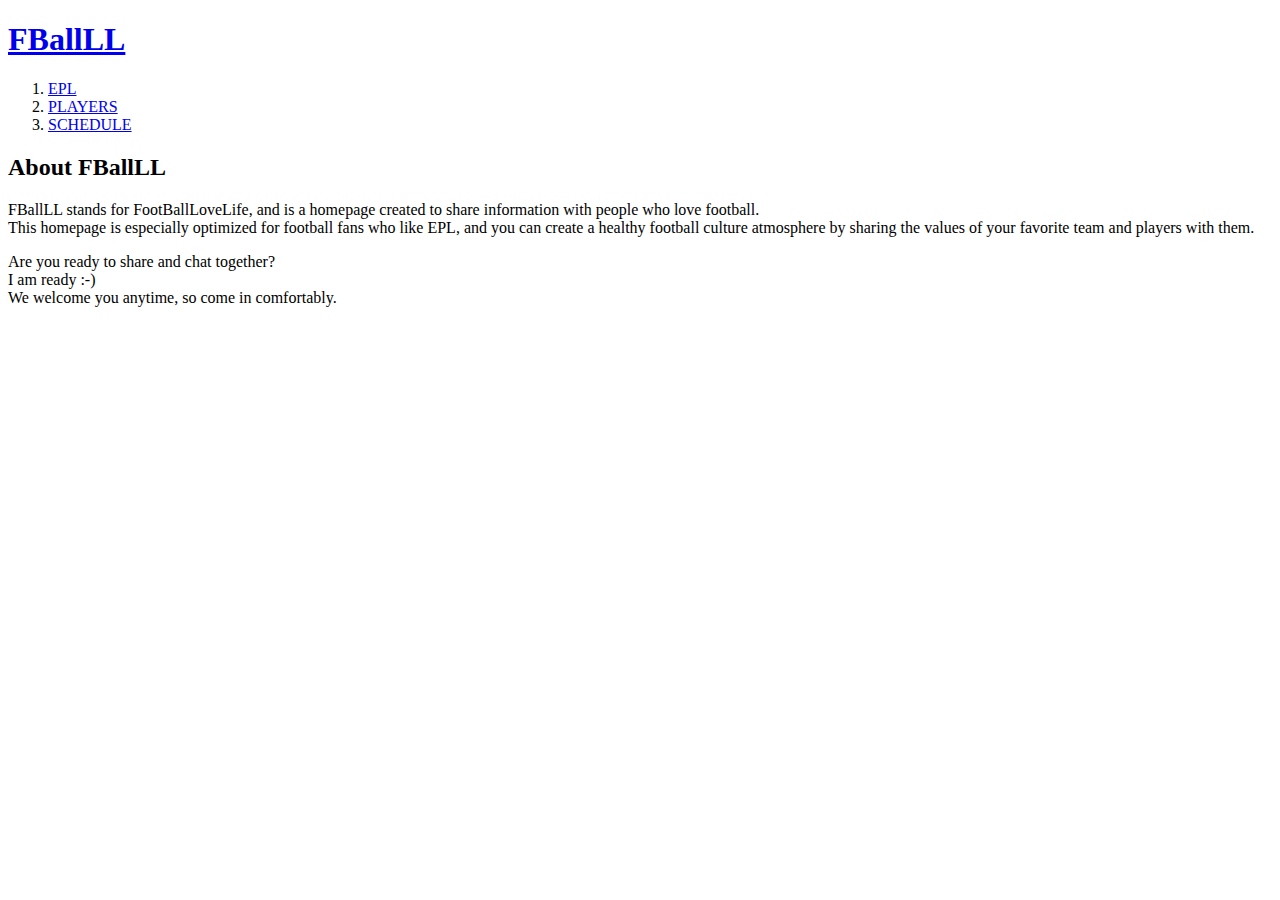
<file: index12.html>
<!doctype html>
<html>
<head>
<title>FBallL_FootBallLoveLife</title>
<meta charset="utf-8">
</head>

<body>
<h1><a href="index.html">FBallLL</a></h1>
<ol>
<li><a href="1.html">EPL</a></li>
<li><a href="2.html">PLAYERS</a></li>
<li><a href="3.html">SCHEDULE</a></li>
</ol>

  <h2>About FBallLL</h2>
  <p>FBallLL stands for FootBallLoveLife, and is a homepage created to share
  information with people who love football.<br>
  This homepage is especially optimized for football fans who like EPL, and you
  can create a healthy football culture atmosphere by sharing the values ​​of
  your favorite team and players with them.<br></p>
  <p>Are you ready to share and chat together?<br>
  I am ready :-)<br>
  We welcome you anytime, so come in comfortably.</p>
  <p>
     <div id="disqus_thread"></div>
<script>
    /**
    *  RECOMMENDED CONFIGURATION VARIABLES: EDIT AND UNCOMMENT THE SECTION BELOW TO INSERT DYNAMIC VALUES FROM YOUR PLATFORM OR CMS.
    *  LEARN WHY DEFINING THESE VARIABLES IS IMPORTANT: https://disqus.com/admin/universalcode/#configuration-variables    */
    /*
    var disqus_config = function () {
    this.page.url = PAGE_URL;  // Replace PAGE_URL with your page's canonical URL variable
    this.page.identifier = PAGE_IDENTIFIER; // Replace PAGE_IDENTIFIER with your page's unique identifier variable
    };
    */
    (function() { // DON'T EDIT BELOW THIS LINE
    var d = document, s = d.createElement('script');
    s.src = 'https://index-wta6cibvfx.disqus.com/embed.js';
    s.setAttribute('data-timestamp', +new Date());
    (d.head || d.body).appendChild(s);
    })();
</script>
<noscript>Please enable JavaScript to view the <a href="https://disqus.com/?ref_noscript">comments powered by Disqus.</a></noscript>
  </p>

</body>
</html>
</file>
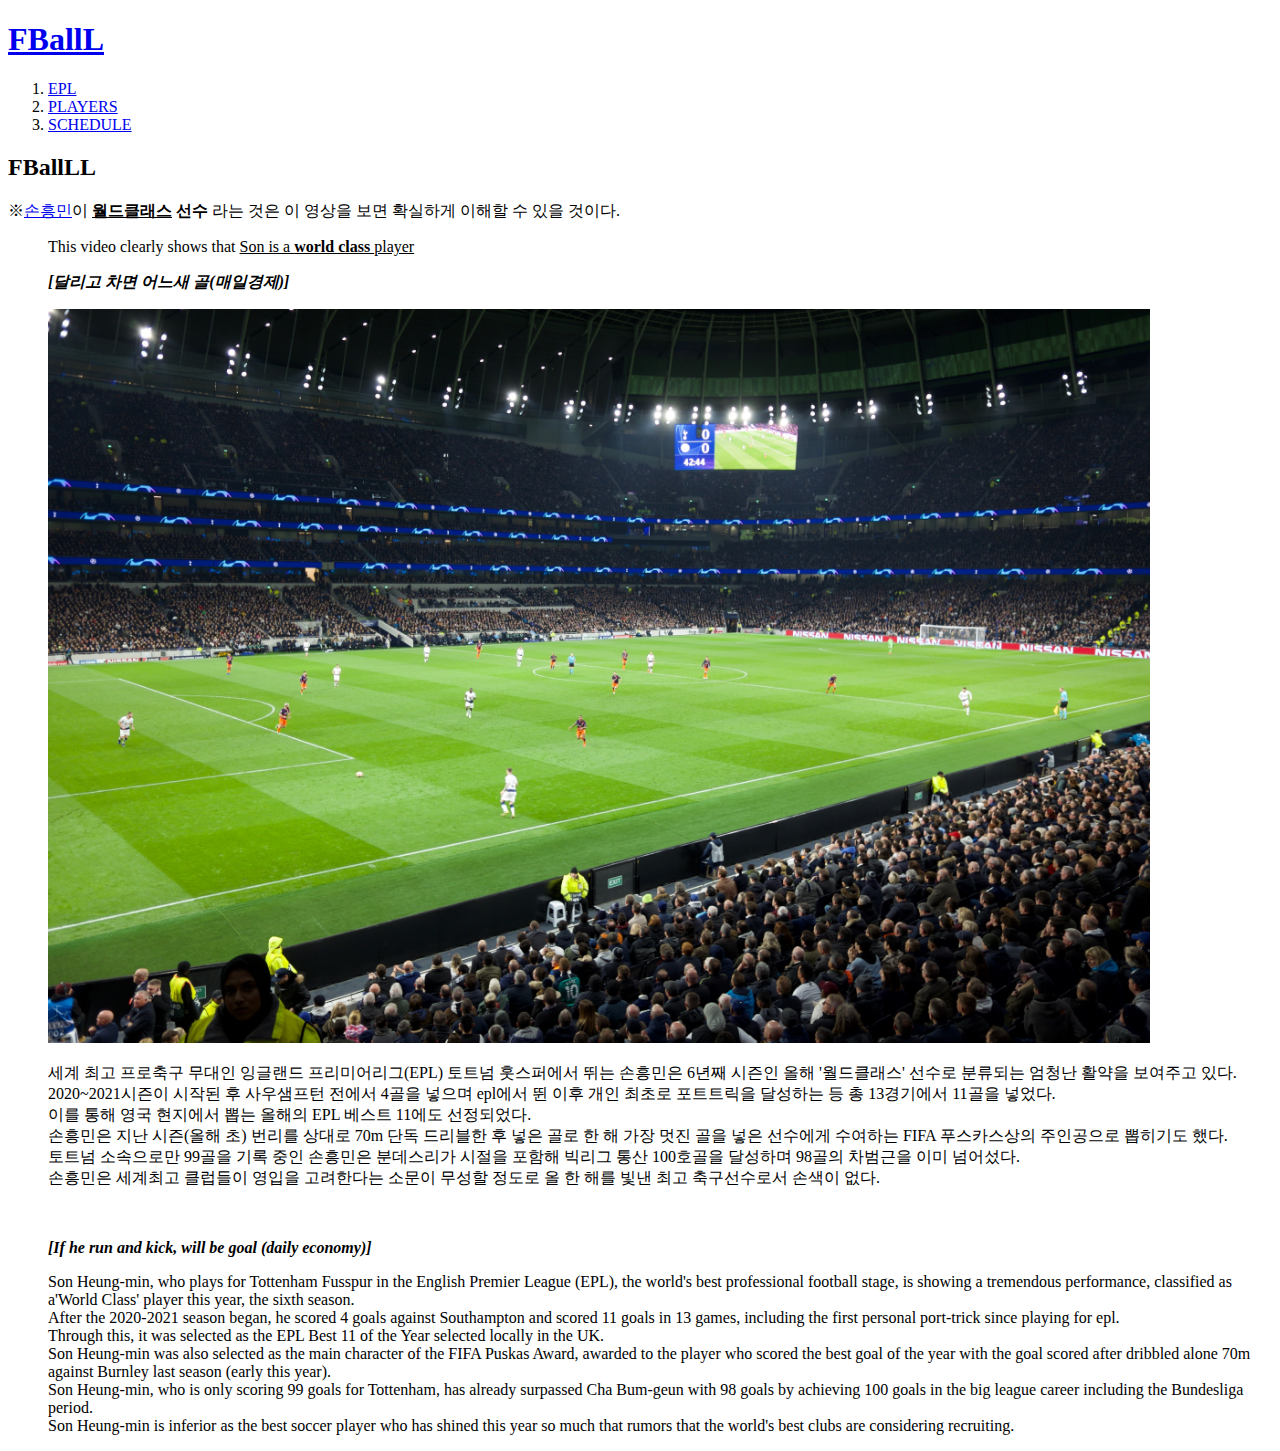
<file: 설빈이연습.html>
<!doctype html>
<html>
<head>
<title>FBallL_WEB</title>
<meta charset="utf-8">
</head>

<body>
<h1><a href="index12.html" target="_blank">FBallL</a></h1>
<ol>
<li><a href="설빈이연습1.html" target="_blank">EPL</a></li>
<li><a href="설빈이연습2.html"target="_blank">PLAYERS</a></li>
<li><a href="설빈이연습3.html"target="_blank">SCHEDULE</a></li>
</ol>

  <h2>FBallLL</h2>

  ※<a href="https://search.naver.com/search.naver?sm=tab_hty.top&where=nexearch&query=%EC%86%90%ED%9D%A5%EB%AF%BC&oquery=%EC%9C%A0%ED%8A%9C%EB%B8%8C&tqi=U%2BJYWlp0JXossf3CRElssssssXl-052828" target="_blank" title="about SON">손흥민</a>이 <strong><u>월드클래스</u> 선수 </strong>라는 것은 이 영상을 보면 확실하게 이해할 수 있을 것이다.
  <ul>This video clearly shows that <u>Son is a <strong>world class </strong> player</u>

  <p><em><strong>[달리고 차면 어느새 골(매일경제)]</strong></em></p>
  <img src="spus.jpg" width="90%">
  <p>세계 최고 프로축구 무대인 잉글랜드 프리미어리그(EPL) 토트넘 훗스퍼에서 뛰는 손흥민은
   6년째 시즌인 올해 '월드클래스' 선수로 분류되는 엄청난 활약을 보여주고 있다.<br>
  2020~2021시즌이 시작된 후 사우샘프턴 전에서 4골을 넣으며 epl에서 뛴 이후 개인 최초로
  포트트릭을 달성하는 등 총 13경기에서 11골을 넣었다.<br>
  이를 통해 영국 현지에서 뽑는 올해의 EPL 베스트 11에도 선정되었다.<br>
   손흥민은 지난 시즌(올해 초) 번리를 상대로 70m 단독 드리블한 후 넣은 골로 한 해 가장
   멋진 골을 넣은 선수에게 수여하는 FIFA 푸스카스상의 주인공으로 뽑히기도 했다.<br>
  토트넘 소속으로만 99골을 기록 중인 손흥민은 분데스리가 시절을 포함해 빅리그 통산
  100호골을 달성하며 98골의 차범근을 이미 넘어섰다.<br>
   손흥민은 세계최고 클럽들이 영입을 고려한다는 소문이 무성할 정도로 올 한 해를 빛낸
   최고 축구선수로서 손색이 없다.</p>
   <p style="margin-top:50px;"><em><strong>[If he run and kick, will be goal (daily economy)]</strong></em></p>
  <p>Son Heung-min, who plays for Tottenham Fusspur in the English Premier League
  (EPL), the world's best professional football stage, is showing a tremendous
   performance, classified as a'World Class' player this year, the sixth season.<br>
  After the 2020-2021 season began, he scored 4 goals against Southampton and
  scored 11 goals in 13 games, including the first personal port-trick since playing for epl.<br>
  Through this, it was selected as the EPL Best 11 of the Year selected locally in the UK.<br>
   Son Heung-min was also selected as the main character of the FIFA Puskas Award,
   awarded to the player who scored the best goal of the year with the goal scored
   after dribbled alone 70m against Burnley last season (early this year).<br>
  Son Heung-min, who is only scoring 99 goals for Tottenham, has already surpassed
  Cha Bum-geun with 98 goals by achieving 100 goals in the big league career including the Bundesliga period.<br>
   Son Heung-min is inferior as the best soccer player who has shined this year
    so much that rumors that the world's best clubs are considering recruiting.</p>
  </body>
  </html>

</body>
</html>
</file>
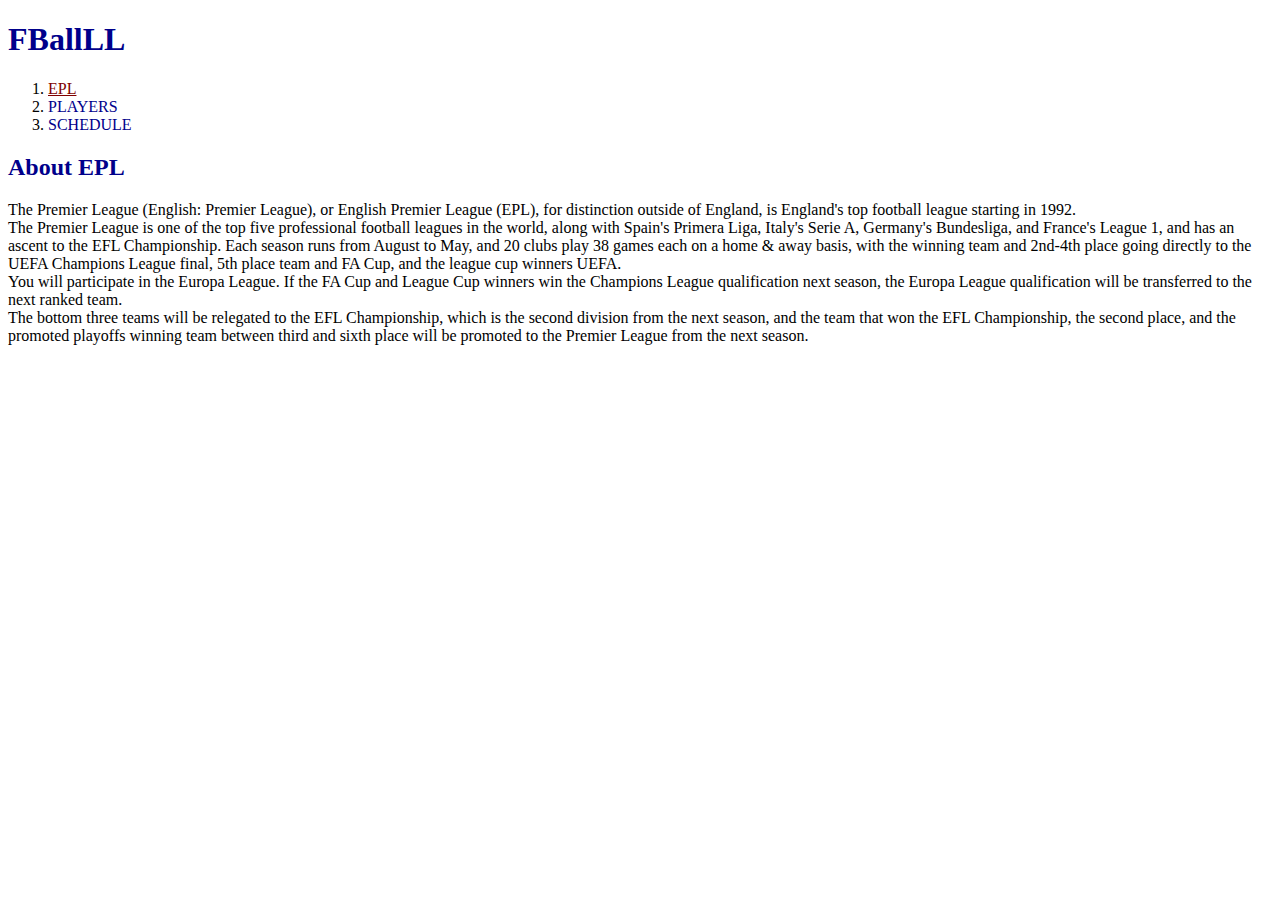
<file: 설빈이연습1.html>
<!doctype html>
<html>
<head>
    <link rel="shortcut icon" type="image⁄x-icon" href="공.jpg">
<title>FBallL_EPL</title>
<meta charset="utf-8">
    
    <!-- Global site tag (gtag.js) - Google Analytics -->
<script async src="https://www.googletagmanager.com/gtag/js?id=G-LBS4XCCERK"></script>
<script>
  window.dataLayer = window.dataLayer || [];
  function gtag(){dataLayer.push(arguments);}
  gtag('js', new Date());

  gtag('config', 'G-LBS4XCCERK');
</script>
    <style>
 a{
  color:darkblue;
  text-decoration: none;

 }
</style>
</head>

<body>
<h1><a href="index.html">FBallLL</a></h1>
<ol>
<li><a href="설빈이연습1.html" style="color:maroon; text-decoration:underline;">EPL</a></li>
<li><a href="설빈이연습2.html">PLAYERS</a></li>
<li><a href="설빈이연습3.html">SCHEDULE</a></li>
</ol>

  <h2><a href="https://www.premierleague.com/" target="_blank" title="EPL homepage">About EPL</a></h2>
<p>
The Premier League (English: Premier League), or English Premier League (EPL),
for distinction outside of England, is England's top football league starting in 1992.<br>
The Premier League is one of the top five professional football leagues in the world,
along with Spain's Primera Liga, Italy's Serie A, Germany's Bundesliga, and
France's League 1, and has an ascent to the EFL Championship. Each season runs
from August to May, and 20 clubs play 38 games each on a home & away basis,
with the winning team and 2nd-4th place going directly to the UEFA Champions
League final, 5th place team and FA Cup, and the league cup winners UEFA.<br>
You will participate in the Europa League. If the FA Cup and League Cup
winners win the Champions League qualification next season, the Europa League
qualification will be transferred to the next ranked team.<br> The bottom three
teams will be relegated to the EFL Championship, which is the second division
from the next season, and the team that won the EFL Championship, the second place,
and the promoted playoffs winning team between third and sixth place will be promoted to the Premier League from the next season.<br>
</p>
  <p>
     <div id="disqus_thread"></div>
<script>
    /**
    *  RECOMMENDED CONFIGURATION VARIABLES: EDIT AND UNCOMMENT THE SECTION BELOW TO INSERT DYNAMIC VALUES FROM YOUR PLATFORM OR CMS.
    *  LEARN WHY DEFINING THESE VARIABLES IS IMPORTANT: https://disqus.com/admin/universalcode/#configuration-variables    */
    /*
    var disqus_config = function () {
    this.page.url = PAGE_URL;  // Replace PAGE_URL with your page's canonical URL variable
    this.page.identifier = PAGE_IDENTIFIER; // Replace PAGE_IDENTIFIER with your page's unique identifier variable
    };
    */
    (function() { // DON'T EDIT BELOW THIS LINE
    var d = document, s = d.createElement('script');
    s.src = 'https://index-wta6cibvfx.disqus.com/embed.js';
    s.setAttribute('data-timestamp', +new Date());
    (d.head || d.body).appendChild(s);
    })();
</script>
<noscript>Please enable JavaScript to view the <a href="https://disqus.com/?ref_noscript">comments powered by Disqus.</a></noscript>
     </p>
     <!--Start of Tawk.to Script-->
<script type="text/javascript">
var Tawk_API=Tawk_API||{}, Tawk_LoadStart=new Date();
(function(){
var s1=document.createElement("script"),s0=document.getElementsByTagName("script")[0];
s1.async=true;
s1.src='https://embed.tawk.to/5ff2b27ddf060f156a941255/1er60iet5';
s1.charset='UTF-8';
s1.setAttribute('crossorigin','*');
s0.parentNode.insertBefore(s1,s0);
})();
</script>
<!--End of Tawk.to Script-->
 


</body>
</html>
</file>
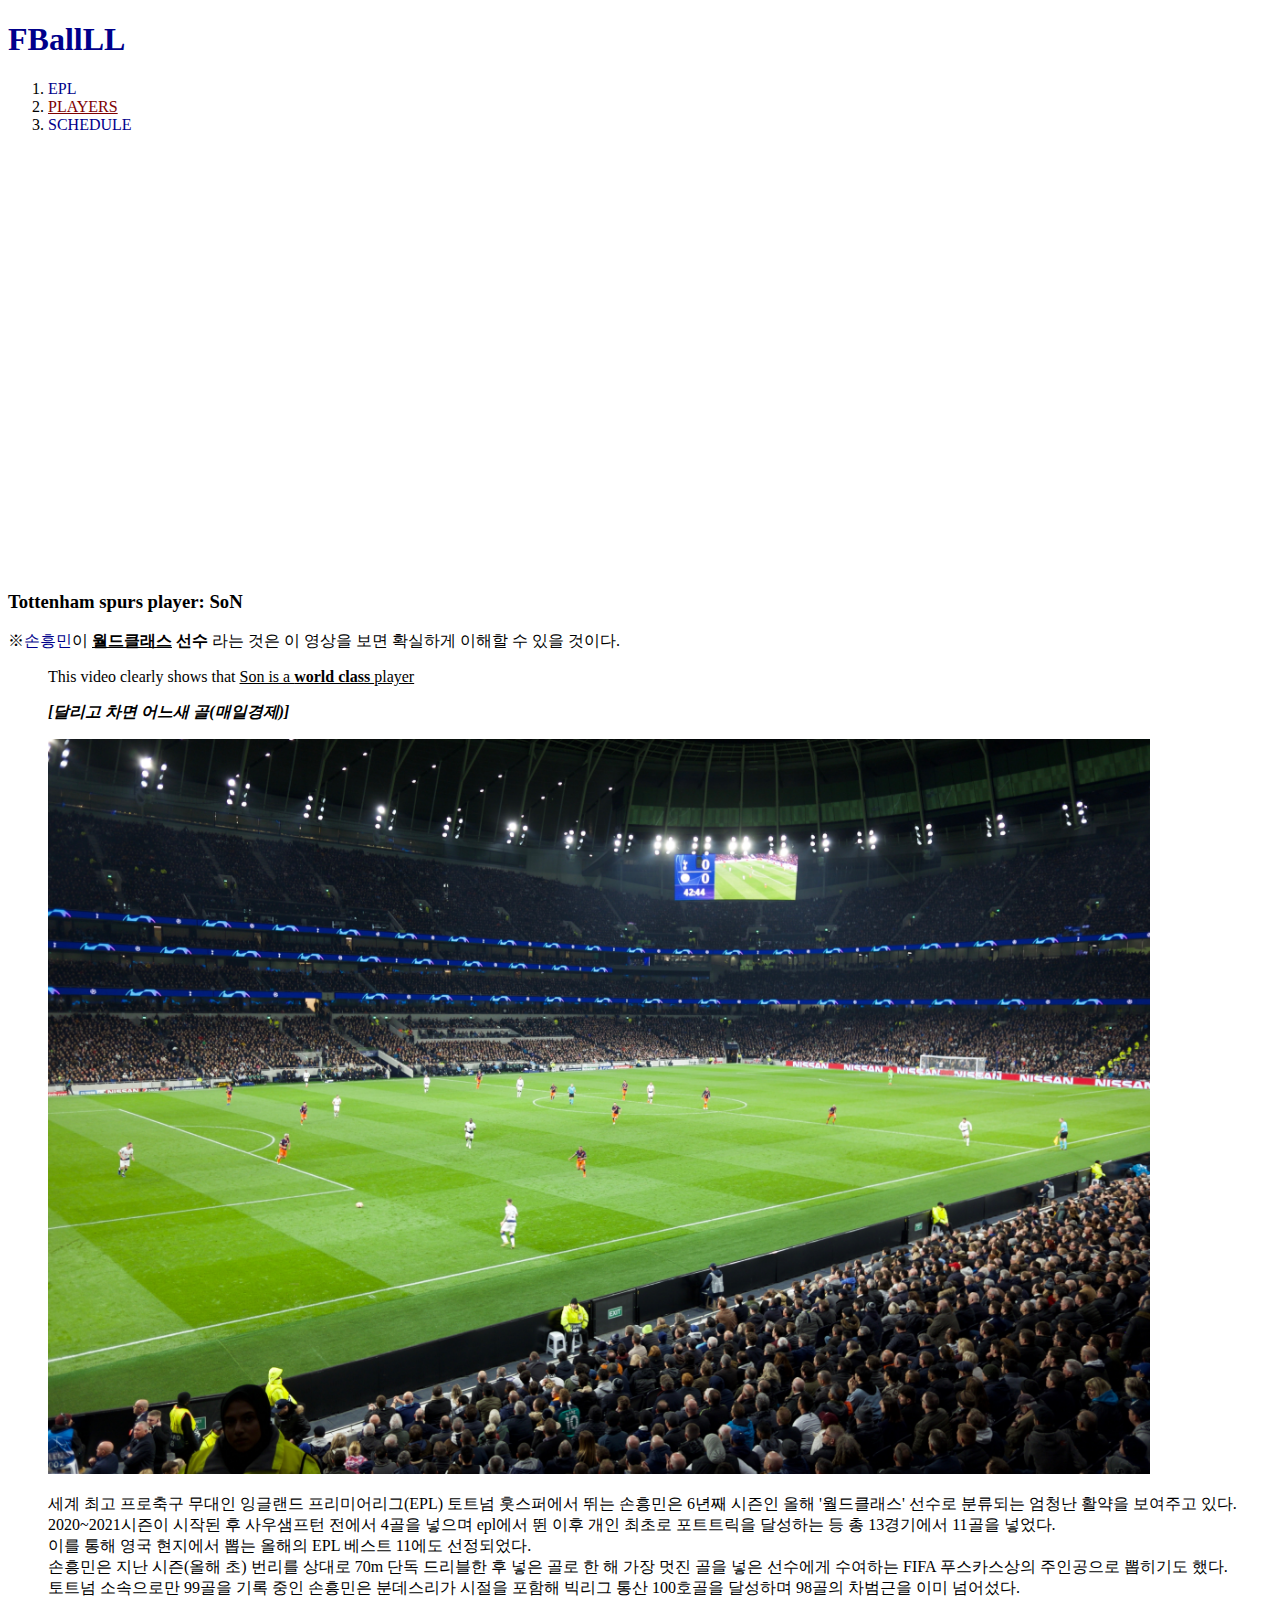
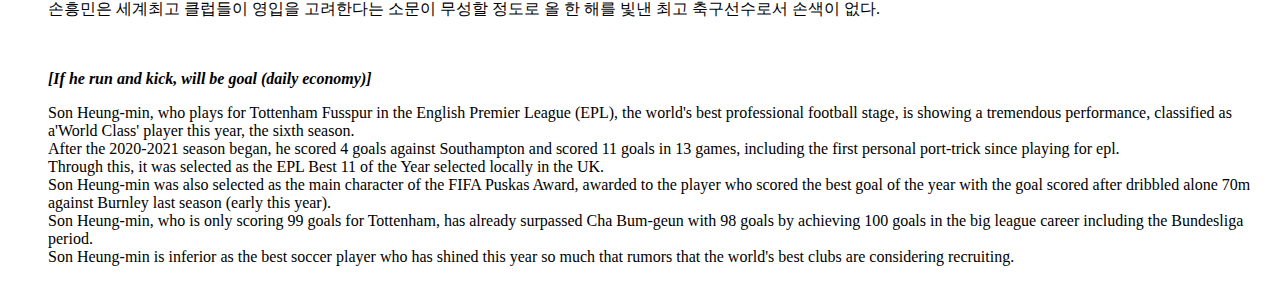
<file: 설빈이연습2.html>
<!doctype html>
<html>
<head>
    <link rel="shortcut icon" type="image⁄x-icon" href="공.jpg">
<title>FBallLL_Players</title>
<meta charset="utf-8">
    <!-- Global site tag (gtag.js) - Google Analytics -->
<script async src="https://www.googletagmanager.com/gtag/js?id=G-LBS4XCCERK"></script>
<script>
  window.dataLayer = window.dataLayer || [];
  function gtag(){dataLayer.push(arguments);}
  gtag('js', new Date());

  gtag('config', 'G-LBS4XCCERK');
</script>
    <style>
 a{
  color:darkblue;
  text-decoration: none;

 }
</style>
</head>

<body>
<h1><a href="index12.html">FBallLL</a></h1>
<ol>
<li><a href="설빈이연습1.html">EPL</a></li>
<li><a href="설빈이연습2.html" style="color:maroon; text-decoration:underline;">PLAYERS</a></li>
<li><a href="설빈이연습3.html">SCHEDULE</a></li>
</ol>
<p>
  <iframe width="743" height="418" src="https://www.youtube.com/embed/gWOe_NCgU7g"
   frameborder="0" allow="accelerometer; autoplay; clipboard-write; encrypted-media; gyroscope; picture-in-picture" allowfullscreen></iframe>
</P>

  <h3>Tottenham spurs player: SoN</h3>

※<a href="https://search.naver.com/search.naver?sm=tab_hty.top&where=nexearch&query=%EC%86%90%ED%9D%A5%EB%AF%BC&oquery=%EC%9C%A0%ED%8A%9C%EB%B8%8C&tqi=U%2BJYWlp0JXossf3CRElssssssXl-052828" target="_blank" title="about SON">손흥민</a>이 <strong><u>월드클래스</u> 선수 </strong>라는 것은 이 영상을 보면 확실하게 이해할 수 있을 것이다.
<ul>This video clearly shows that <u>Son is a <strong>world class </strong> player</u>

<p><em><strong>[달리고 차면 어느새 골(매일경제)]</strong></em></p>
<img src="spus.jpg" width="90%">
<p>세계 최고 프로축구 무대인 잉글랜드 프리미어리그(EPL) 토트넘 훗스퍼에서 뛰는 손흥민은
 6년째 시즌인 올해 '월드클래스' 선수로 분류되는 엄청난 활약을 보여주고 있다.<br>
2020~2021시즌이 시작된 후 사우샘프턴 전에서 4골을 넣으며 epl에서 뛴 이후 개인 최초로
포트트릭을 달성하는 등 총 13경기에서 11골을 넣었다.<br>
이를 통해 영국 현지에서 뽑는 올해의 EPL 베스트 11에도 선정되었다.<br>
 손흥민은 지난 시즌(올해 초) 번리를 상대로 70m 단독 드리블한 후 넣은 골로 한 해 가장
 멋진 골을 넣은 선수에게 수여하는 FIFA 푸스카스상의 주인공으로 뽑히기도 했다.<br>
토트넘 소속으로만 99골을 기록 중인 손흥민은 분데스리가 시절을 포함해 빅리그 통산
100호골을 달성하며 98골의 차범근을 이미 넘어섰다.<br>
 손흥민은 세계최고 클럽들이 영입을 고려한다는 소문이 무성할 정도로 올 한 해를 빛낸
 최고 축구선수로서 손색이 없다.</p>
 <p style="margin-top:50px;"><em><strong>[If he run and kick, will be goal (daily economy)]</strong></em></p>
<p>Son Heung-min, who plays for Tottenham Fusspur in the English Premier League
(EPL), the world's best professional football stage, is showing a tremendous
 performance, classified as a'World Class' player this year, the sixth season.<br>
After the 2020-2021 season began, he scored 4 goals against Southampton and
scored 11 goals in 13 games, including the first personal port-trick since playing for epl.<br>
Through this, it was selected as the EPL Best 11 of the Year selected locally in the UK.<br>
 Son Heung-min was also selected as the main character of the FIFA Puskas Award,
 awarded to the player who scored the best goal of the year with the goal scored
 after dribbled alone 70m against Burnley last season (early this year).<br>
Son Heung-min, who is only scoring 99 goals for Tottenham, has already surpassed
Cha Bum-geun with 98 goals by achieving 100 goals in the big league career including the Bundesliga period.<br>
 Son Heung-min is inferior as the best soccer player who has shined this year
  so much that rumors that the world's best clubs are considering recruiting.</p>
  <p>
     <div id="disqus_thread"></div>
<script>
    /**
    *  RECOMMENDED CONFIGURATION VARIABLES: EDIT AND UNCOMMENT THE SECTION BELOW TO INSERT DYNAMIC VALUES FROM YOUR PLATFORM OR CMS.
    *  LEARN WHY DEFINING THESE VARIABLES IS IMPORTANT: https://disqus.com/admin/universalcode/#configuration-variables    */
    /*
    var disqus_config = function () {
    this.page.url = PAGE_URL;  // Replace PAGE_URL with your page's canonical URL variable
    this.page.identifier = PAGE_IDENTIFIER; // Replace PAGE_IDENTIFIER with your page's unique identifier variable
    };
    */
    (function() { // DON'T EDIT BELOW THIS LINE
    var d = document, s = d.createElement('script');
    s.src = 'https://index-wta6cibvfx.disqus.com/embed.js';
    s.setAttribute('data-timestamp', +new Date());
    (d.head || d.body).appendChild(s);
    })();
</script>
<noscript>Please enable JavaScript to view the <a href="https://disqus.com/?ref_noscript">comments powered by Disqus.</a></noscript>
  </p>
   <!--Start of Tawk.to Script-->
<script type="text/javascript">
var Tawk_API=Tawk_API||{}, Tawk_LoadStart=new Date();
(function(){
var s1=document.createElement("script"),s0=document.getElementsByTagName("script")[0];
s1.async=true;
s1.src='https://embed.tawk.to/5ff2b27ddf060f156a941255/1er60iet5';
s1.charset='UTF-8';
s1.setAttribute('crossorigin','*');
s0.parentNode.insertBefore(s1,s0);
})();
</script>
<!--End of Tawk.to Script-->
</body>
</html>
</file>
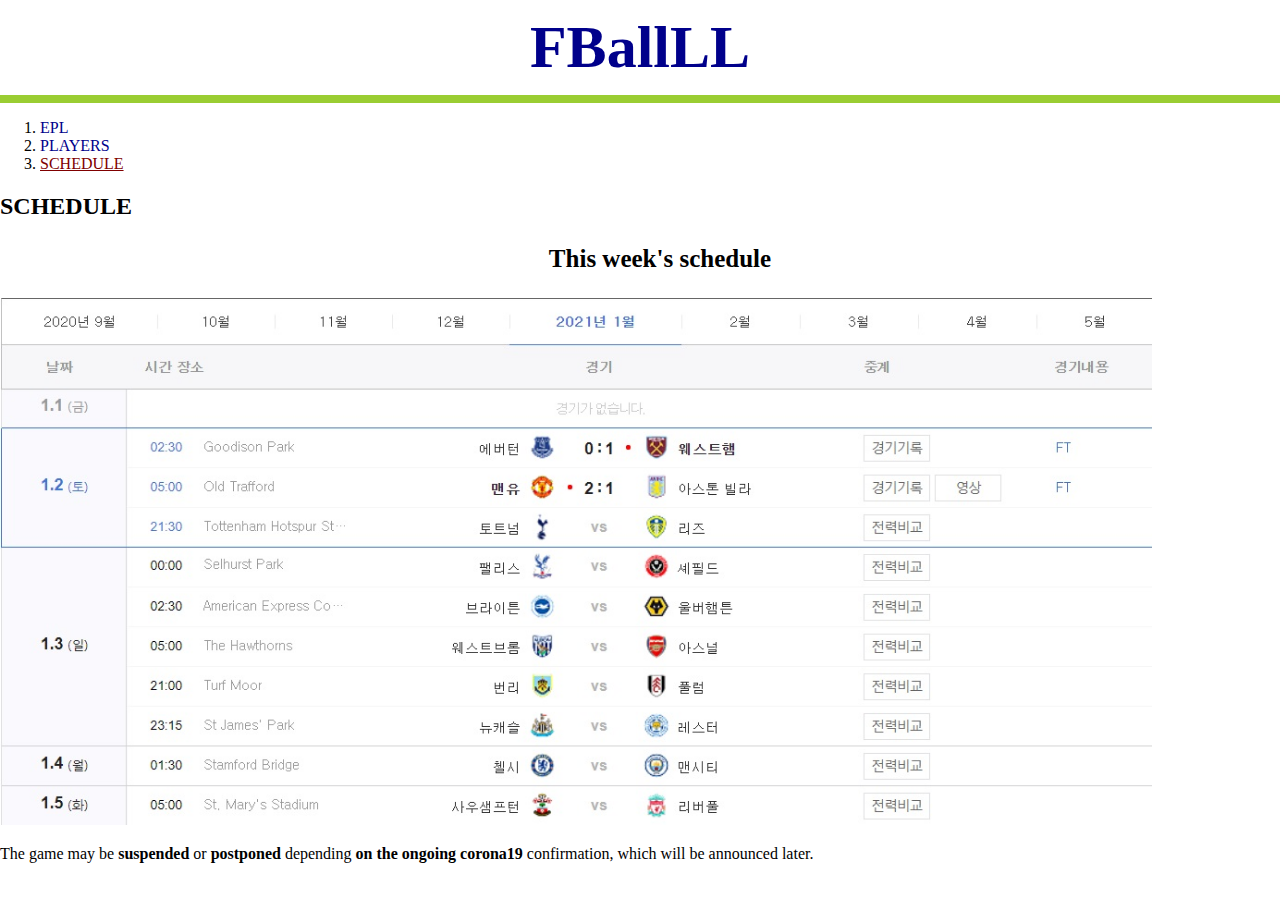
<file: 설빈이연습3.html>
<!doctype html>
<html>
<head>
    <link rel="shortcut icon" type="image⁄x-icon" href="공.jpg">
<title>FBallL_SCHEDULE</title>
<meta charset="utf-8">
    
    <!-- Global site tag (gtag.js) - Google Analytics -->
<script async src="https://www.googletagmanager.com/gtag/js?id=G-LBS4XCCERK"></script>
<script>
  window.dataLayer = window.dataLayer || [];
  function gtag(){dataLayer.push(arguments);}
  gtag('js', new Date());

  gtag('config', 'G-LBS4XCCERK');
    </script>
    <link rel="stylesheet" href="중복제거.css">
</head>

<body>
<h1><a href="index.html">FBallLL</a></h1>
<ol>
<li><a href="설빈이연습1.html">EPL</a></li>
<li><a href="설빈이연습2.html">PLAYERS</a></li>
<li><a href="설빈이연습3.html" style="color:maroon; text-decoration:underline;">SCHEDULE</a></li>
</ol>

  <h2>SCHEDULE</h2>
  <ol>
  <h3>This week's schedule</h3>
</ol>
<img src="일정.jpg" width="90%" title="source = NAVER">
<p>
The game may be <strong> suspended</strong> or<strong> postponed</strong> depending <strong>on the ongoing corona19</strong>  confirmation,
which will be announced later.</p>
<p>
   <div id="disqus_thread"></div>
<script>
    /**
    *  RECOMMENDED CONFIGURATION VARIABLES: EDIT AND UNCOMMENT THE SECTION BELOW TO INSERT DYNAMIC VALUES FROM YOUR PLATFORM OR CMS.
    *  LEARN WHY DEFINING THESE VARIABLES IS IMPORTANT: https://disqus.com/admin/universalcode/#configuration-variables    */
    /*
    var disqus_config = function () {
    this.page.url = PAGE_URL;  // Replace PAGE_URL with your page's canonical URL variable
    this.page.identifier = PAGE_IDENTIFIER; // Replace PAGE_IDENTIFIER with your page's unique identifier variable
    };
    */
    (function() { // DON'T EDIT BELOW THIS LINE
    var d = document, s = d.createElement('script');
    s.src = 'https://index-wta6cibvfx.disqus.com/embed.js';
    s.setAttribute('data-timestamp', +new Date());
    (d.head || d.body).appendChild(s);
    })();
</script>
<noscript>Please enable JavaScript to view the <a href="https://disqus.com/?ref_noscript">comments powered by Disqus.</a></noscript>
  </p>
      <!--Start of Tawk.to Script-->
<script type="text/javascript">
var Tawk_API=Tawk_API||{}, Tawk_LoadStart=new Date();
(function(){
var s1=document.createElement("script"),s0=document.getElementsByTagName("script")[0];
s1.async=true;
s1.src='https://embed.tawk.to/5ff2b27ddf060f156a941255/1er60iet5';
s1.charset='UTF-8';
s1.setAttribute('crossorigin','*');
s0.parentNode.insertBefore(s1,s0);
})();
</script>
<!--End of Tawk.to Script-->






</body>
</html>
</file>
<file: 중복제거.css>
body{
        margin:0;
    }

 a{
  color:darkblue;
  text-decoration: none;
  font-family:fantasy;
 }

 #active
 {
   color:yellowgreen;
 }

 h1{
   font-size:60px;
   border-bottom: 8px solid yellowgreen;
   margin:0;
   padding:13px;
 }

 h3{
   font-size:25px;
 }

 h1,h3{
   text-align:center;
   font-family:fantasy;
 }

 #grid ol{
   border-right:8px solid yellowgreen;
   width:95px;
   font-size:27px;
   margin:0;
   padding:30px;
 }
 #grid{
   display:grid;
   grid-template-columns:150px 1fr;
 }

 #grid #article{
    padding:30px;
 }

 @media(max-width:700px){
   h1{
      border-bottom: none;}
     #grid{
       display:block;
     }
  #grid ol{
       border-right:none;
       font-size:20px;
     }
   }
 }
</file>
